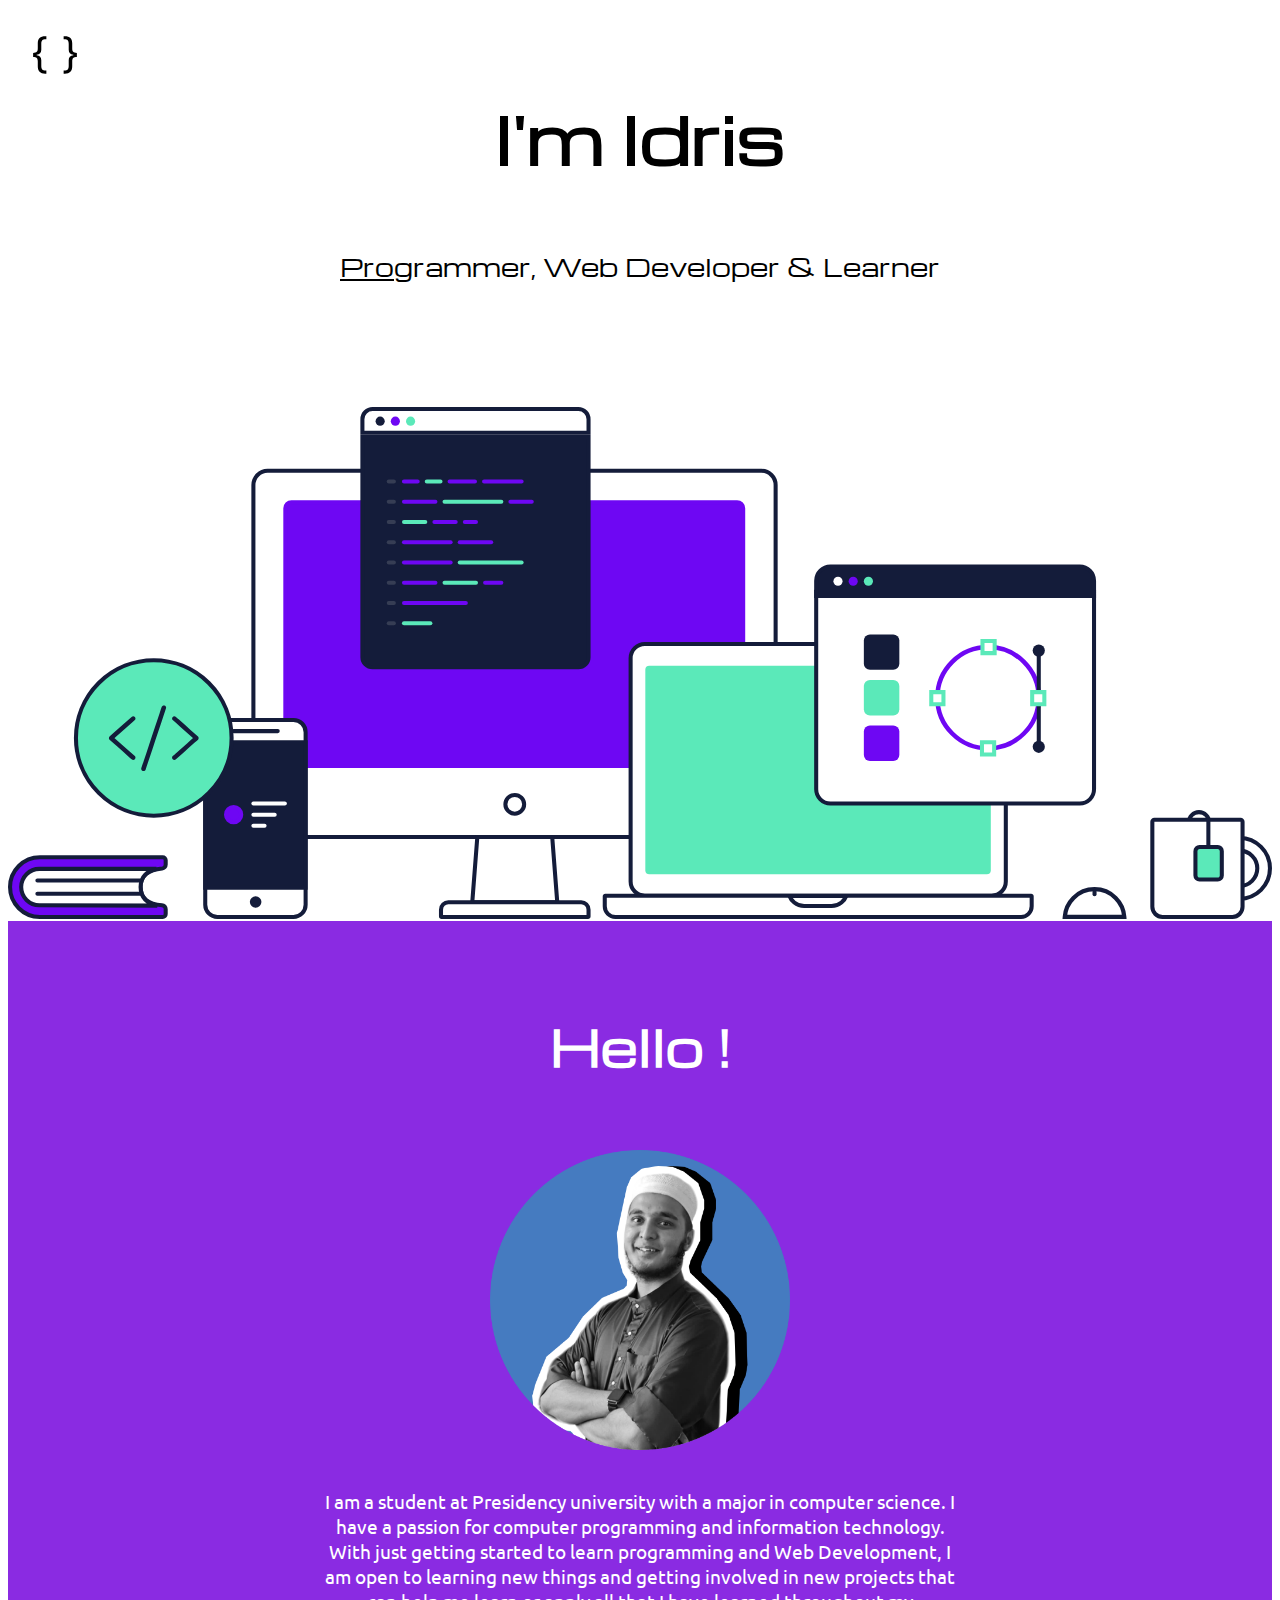
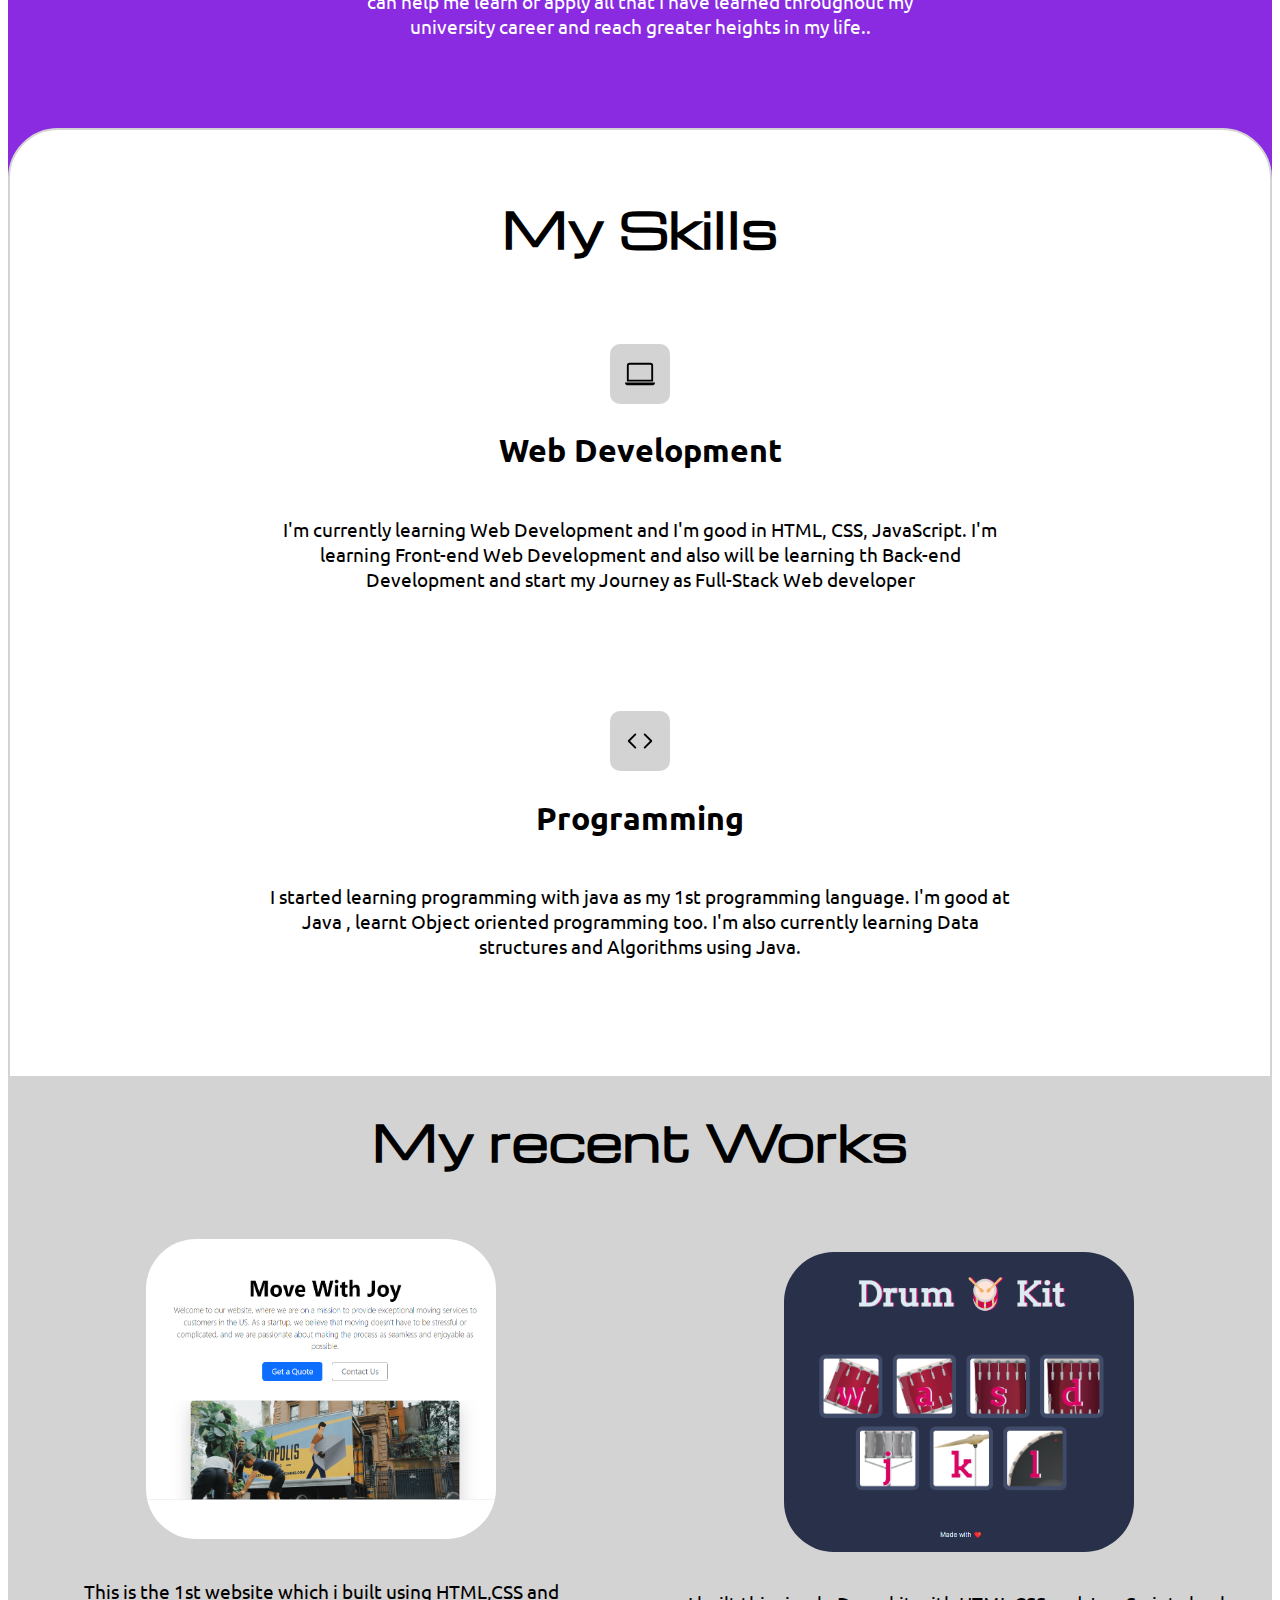
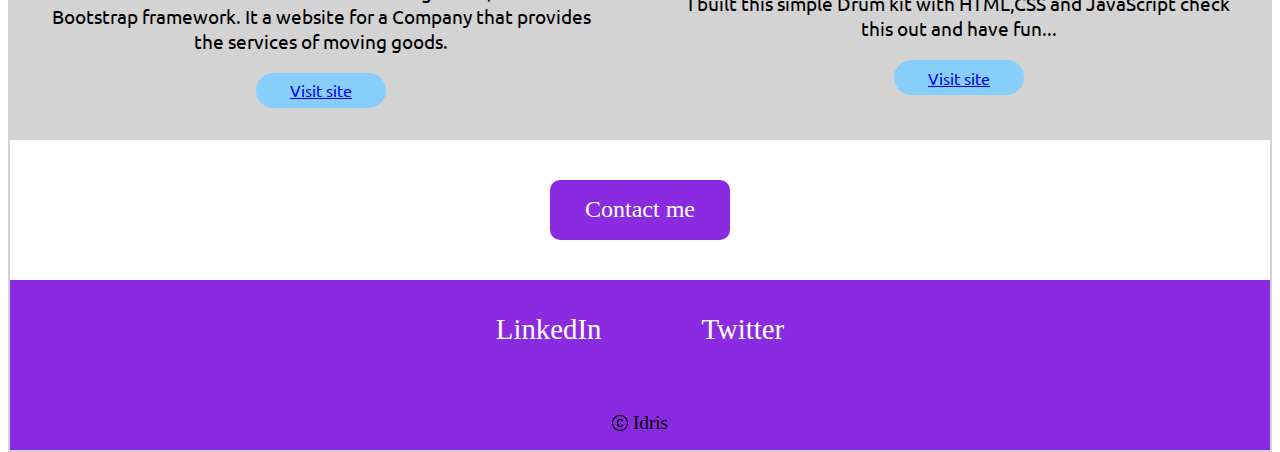
<file: index.html>
<!DOCTYPE html>
<html lang="en">
<head>
    <meta charset="UTF-8">
    <meta name="viewport" content="width=device-width, initial-scale=1.0">
    <title>My Personal Site</title>
    <link rel="stylesheet" href="./pages/style.css">

    <link rel="preconnect" href="https://fonts.googleapis.com">
    <link rel="preconnect" href="https://fonts.gstatic.com" crossorigin>
    <link href="https://fonts.googleapis.com/css2?family=Michroma&display=swap" rel="stylesheet">

    <link rel="preconnect" href="https://fonts.googleapis.com">
    <link rel="preconnect" href="https://fonts.gstatic.com" crossorigin>
    <link href="https://fonts.googleapis.com/css2?family=Ubuntu&display=swap" rel="stylesheet">

</head>


<body>
        <img class="my-logo" src="./svgs/braces.svg" alt="my-logo">


    
    <div class="container2">
        <h1 class="im-idris"> I'm Idris</h1>
        <p class="about-me"> <U>Pro</U>grammer, Web Developer & Learner </p>
        <img class="laptop " src="./svgs/hero-devices.svg">
    </div>



    <div class="container3">
        <h2 class="hello">Hello !</h2>
        <img class="my-pic" src="./images/picofme.png">
        <p class="brief-about-me">I am a student at Presidency university with a major in computer science.
            I have a passion for computer programming and information technology. With just getting started
            to learn programming and Web Development, I am open to learning new things and getting involved
            in new projects that can help me learn or apply all that I have learned throughout my university 
            career and reach greater heights in my life..</p>
    </div>



    <div class="container4">
        <div class="container5">
            <h1 class="title"> My Skills</h1>
            <div class="container6">

               <div class="skill1">
                <div class="svg-bg">
                    <img class="svg" src="./svgs/laptop.svg">
                </div>
                <h2 class="web-dev-title">Web Development</h2>
                <p class="abt-web-dev"> I'm currently learning Web Development and I'm good in 
                     HTML, CSS, JavaScript. I'm learning Front-end Web Development and also will be learning th Back-end 
                    Development and start my Journey as Full-Stack Web developer </p>
               </div>
               


               <div class="skill2">
                <div class="svg-bg">
                    <img class="svg" src="./svgs/code.svg">
                </div>
                <h2 class="code-title">Programming</h2>
                <p class="abt-coding"> I started learning programming with java as my 1st programming language.
                    I'm good at Java , learnt Object oriented programming too. I'm also currently learning
                    Data structures and Algorithms using Java.
                </p>
            </div>
            </div>


        
        <h3 class="title extra"> My recent Works</h3>
        <div class="container7">
            <div class="flex2">
                <img class="my-work-imgs" src="./images/moveit.png" alt="moveit">
                <p class="exp"> This is the 1st  website which i built using HTML,CSS and 
                    Bootstrap framework. It a website for a Company that provides the services of moving goods. </p>
                <div class="button">
                    <a href="./pages/Moveit.html"> Visit site </a>
                </div>
            </div>

            

            <div class="flex3">
                <img class="my-work-imgs" src="./images/music.png" alt="Music">
                <p class="exp"> I built this simple Drum kit with HTML,CSS and JavaScript
                    check this out and have fun...
                </p>
                <div class="button">
                    <a href="./pages/music.html"> Visit site </a>
                </div>
            </div>
        </div>


        <div class="container8">
            <div class="btn">
                <a class="contact" href="mailto:mohammedidris10215@gmail.com">Contact me</a>
            </div>
        </div>


        <div class="container9">
            <a class="footerlink" href="https://www.linkedin.com/in/mohammed-idris-02439725b"> LinkedIn</a>
            <a class="footerlink" href="https://twitter.com/idris10215_">Twitter</a>
        </div>
        <div class="container10">
            <img src="./svgs/c-circle.svg">
            <footer class="copyright" > Idris </footer>
        </div>
    </div>

    
  
</body>
</html>
</file>
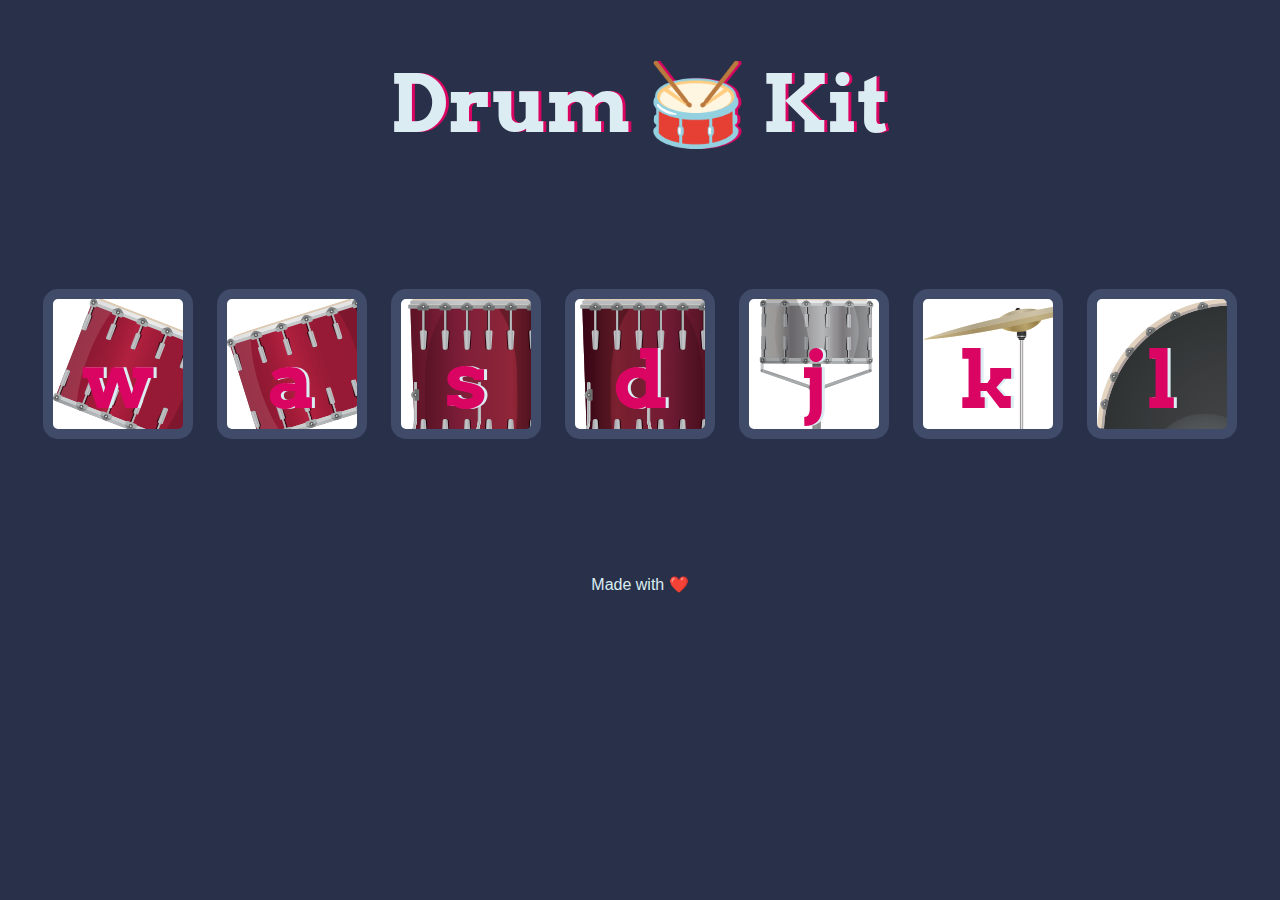
<file: pages/music.html>
<!DOCTYPE html>
<html lang="en" dir="ltr">

<head>
  <meta charset="utf-8">
  <title>Drum Kit</title>
  <link rel="stylesheet" href="styles.css">
  <link href="https://fonts.googleapis.com/css?family=Arvo" rel="stylesheet">
</head>

<body>
  <h1 id="title">Drum 🥁 Kit</h1>
  <div class="set">
    <button class="w drum">w</button>
    <button class="a drum">a</button>
    <button class="s drum">s</button>
    <button class="d drum">d</button>
    <button class="j drum">j</button>
    <button class="k drum">k</button>
    <button class="l drum">l</button>
  </div>


<script src="index.js" charset="utf-8"></script>

<footer>
  Made with ❤️ 
</footer>
</body>
</html>
</file>
<file: pages/style.css>
.my-logo {
    height: 50px;
    position: absolute;
    top: 30px;
    left: 30px;
}

.container2 {
    display: flex;
    flex-direction: column;
    align-items: center;
}

.im-idris {
    padding-top: 40px;
    font-size: 4rem;
    font-family: 'Michroma', sans-serif;
    font-weight: 800;
}

.about-me {
    font-size: 1.5rem;
    padding-bottom: 100px;
    font-family: 'Michroma', sans-serif;
    text-align: center;
}

.laptop {
    width: 100%;
    padding-bottom: 2px;
}

.container3 {
    background-color: blueviolet;
    display: flex;
    flex-direction: column;
    align-items: center;
}

.hello {
    color: white;
    padding-bottom: 30px;
    padding-top: 50px;
    font-size: 3rem;
    font-family: 'Michroma', sans-serif;
}

.my-pic {
    height: 300px;
}

.brief-about-me {
    color: white;
    text-align: center;
    padding-top: 20px;
    padding-bottom: 30px;
    font-family: 'Ubuntu', sans-serif;
    font-size: 1.2rem;
    padding-left: 25%;
    padding-right: 25%;
}

.container4 {
    height: 250px;
    background-color: blueviolet;
}

.container5 {
    position: relative;
    top: 40px;
    border: 2px solid lightgrey;
    
    border-top-left-radius: 50px;
    border-top-right-radius: 50px;
    background-color: white;
}

.title {
    text-align: center;
    padding-top: 30px;
    padding-bottom: 2rem;
    font-size: 3rem;
    font-family: 'Michroma', sans-serif;
    margin-bottom: 0;
}

.extra {
    background-color: lightgrey;
}

.skill1,.skill2 {
    display: flex;
    flex-basis: 50%;
    flex-direction: column;
    justify-content: center;
    align-items: center;
    text-align: center;
    padding: 50px  20% ;

}

.code-title,.web-dev-title {
    font-size: 2rem;
    font-family: 'Ubuntu', sans-serif;
}

.abt-coding,.abt-web-dev{
    font-family: 'Ubuntu', sans-serif;
    font-size: 1.2rem;
}

.svg-bg {
    height: 60px;
    width: 60px;
    background-color: lightgrey;
    border-radius: 10px;
    display: flex;
    justify-content: center;
    align-items: center;
}

.svg {
    height: 30px;
}


.container7 {
    display: flex;
    flex-basis: 50%;
    gap: 5rem;
    background-color:lightgrey;
    padding: 2rem;
}

.my-work-imgs {
    height: 300px;
    width: 350px ;
    border-radius: 50px;
}

.exp {
    font-family: 'Ubuntu', sans-serif;
    text-align: center;
    padding-top: 20px;
    font-size: 1.2rem;
}


.flex1, .flex2, .flex3 {
    display: flex;
    flex-basis: 50%;
    flex-direction: column;
    justify-content: center;
    align-items: center;
}

.button {
    height: 35px;
    width: 130px;
    border-radius: 20px;
    background-color: lightskyblue;
    display: flex ;
    gap: 5px;
    justify-content: center;
    align-items: center;
    font-family: 'Ubuntu', sans-serif;
}

.container8 {
    margin: 40px;
    display: flex;
    align-items: center;
    justify-content: center;
}


.btn {
height: 60px;
width: 180px;
background-color: blueviolet;
border-radius: 10px;
display: flex;
justify-content: center;
align-items: center;
}

.contact {
    text-decoration: none;
    color: white;
    font-size: 1.5rem;
}


.container9 {
    height: 100px;
    background-color: blueviolet;
    display: flex;
    align-items: center;
    justify-content: center;
    gap: 100px;
}

.footerlink {
    text-decoration: none;
    color: white;
    font-size: 1.8rem;
}

.container10 {
    display: flex;
    background-color: blueviolet;
    justify-content: center;
    align-items: center;
    padding-top: 2rem;
    padding-bottom: 1rem;
    text-decoration: none;
    color: black;
    font-size: 1.2rem;
    gap: 5px;
}

@media (max-width:400px){
    .my-logo{
        height: 30px;
        top: 20px;
        left: 20px;
    }

    .im-idris,.hello {
        font-size: 2rem;
    }

    .about-me{
        font-size: 1rem;
        text-align: center;
        padding-bottom: 50px;
    }

    .laptop{
        width: 100%;
    }

    .hello {
        padding: 0;
    }

    .my-pic{
        height: 180px;
    }

    .brief-about-me {
        font-size: 0.9rem;
        padding-left: 20px;
        padding-right: 20px;
    }

    .title{
        padding: 0;
        font-size: 35px;
        
    }

    
    .container5 {
        margin-left: 5px;
        margin-right: 5px;
        border-top-right-radius: 20px;
        border-top-left-radius: 20px;
    }

    .container6 {
        display: flex;
        flex-direction: column;
    }
    

    .skill1,.skill2{
        padding: 10px;
    }

    .web-dev-title,.code-title{
        font-size: 1.5rem;
    }

    .abt-web-dev,.abt-coding {
        font-size: 0.9rem;
        padding:0;
    }


    .container7{
        display: flex;
        flex-direction: column;
    }

    .my-work-imgs{
        height: 170px;
        width: 200px;
        border-radius: 10px;
    }

    .exp {
        font-size: 0.9rem;
    }
    .extra {
        padding-top: 20px;
    }

    .container9 {
        display: flex;
        flex-direction: column;
        gap: 10px;
    }

    .footerlink{
        font-size: 1.2rem;
    }

    .container10{
        font-size: 1rem;
    }
}
</file>
<file: pages/styles.css>
body {
  text-align: center;
  background-color: #283149;
}

h1 {
  font-size: 5rem;
  color: #DBEDF3;
  font-family: "Arvo", cursive;
  text-shadow: 3px 0 #DA0463;

}

footer {
  color: #DBEDF3;
  font-family: sans-serif;
}

.w {
  background-image: url("../images/tom1.png");
}

.a {
  background-image: url("../images/tom2.png");
}

.s {
  background-image: url("../images/tom3.png");
}

.d {
  background-image: url("../images/tom4.png");
}

.j {
  background-image: url("../images/snare.png");
}

.k {
  background-image: url("../images/crash.png");
}

.l {
  background-image: url("../images/kick.png");
}

.set {
  margin: 10% auto;
}

.pressed {
  box-shadow: 0 3px 4px 0 #DBEDF3;
  opacity: 0.5;
}

.red {
  color: red;
}

.drum {
  outline: none;
  border: 10px solid #404B69;
  font-size: 5rem;
  font-family: 'Arvo', cursive;
  line-height: 2;
  font-weight: 900;
  color: #DA0463;
  text-shadow: 3px 0 #DBEDF3;
  border-radius: 15px;
  display: inline-block;
  width: 150px;
  height: 150px;
  text-align: center;
  margin: 10px;
  background-color: white;
}
</file>
